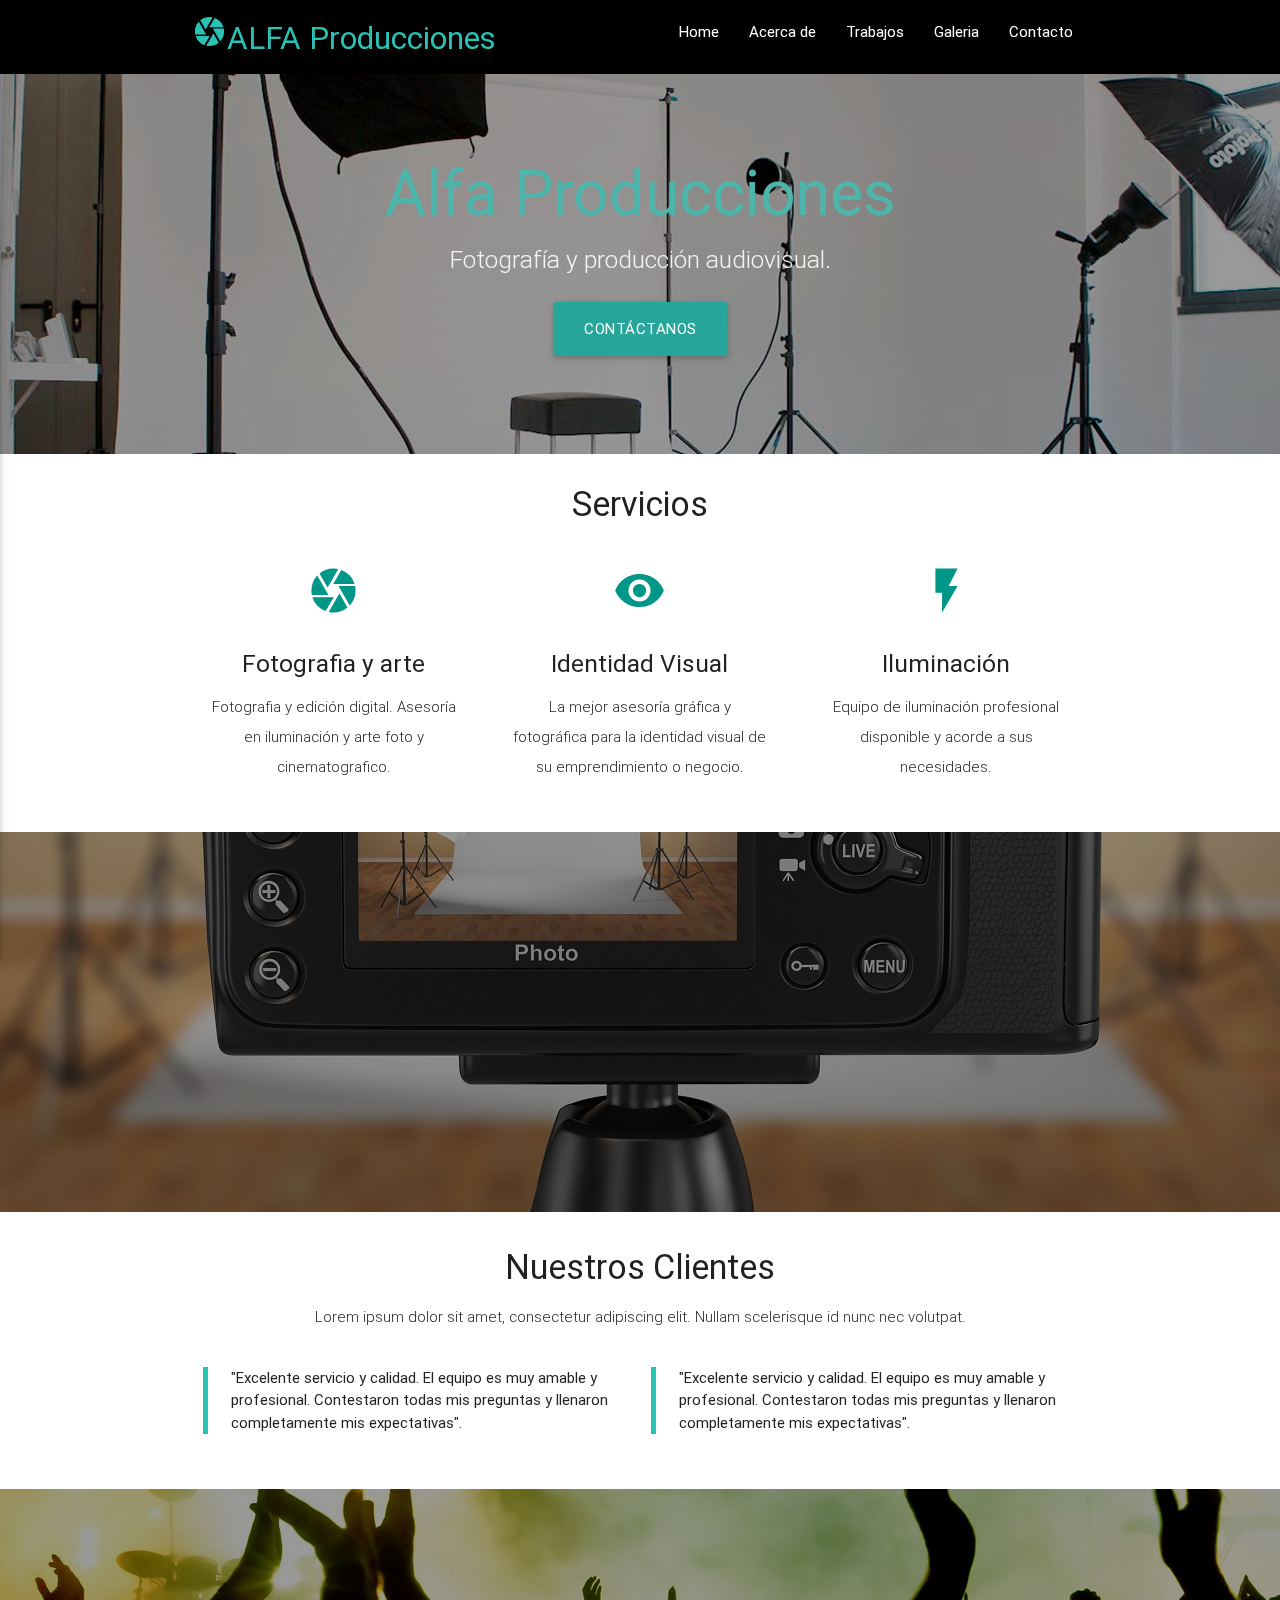
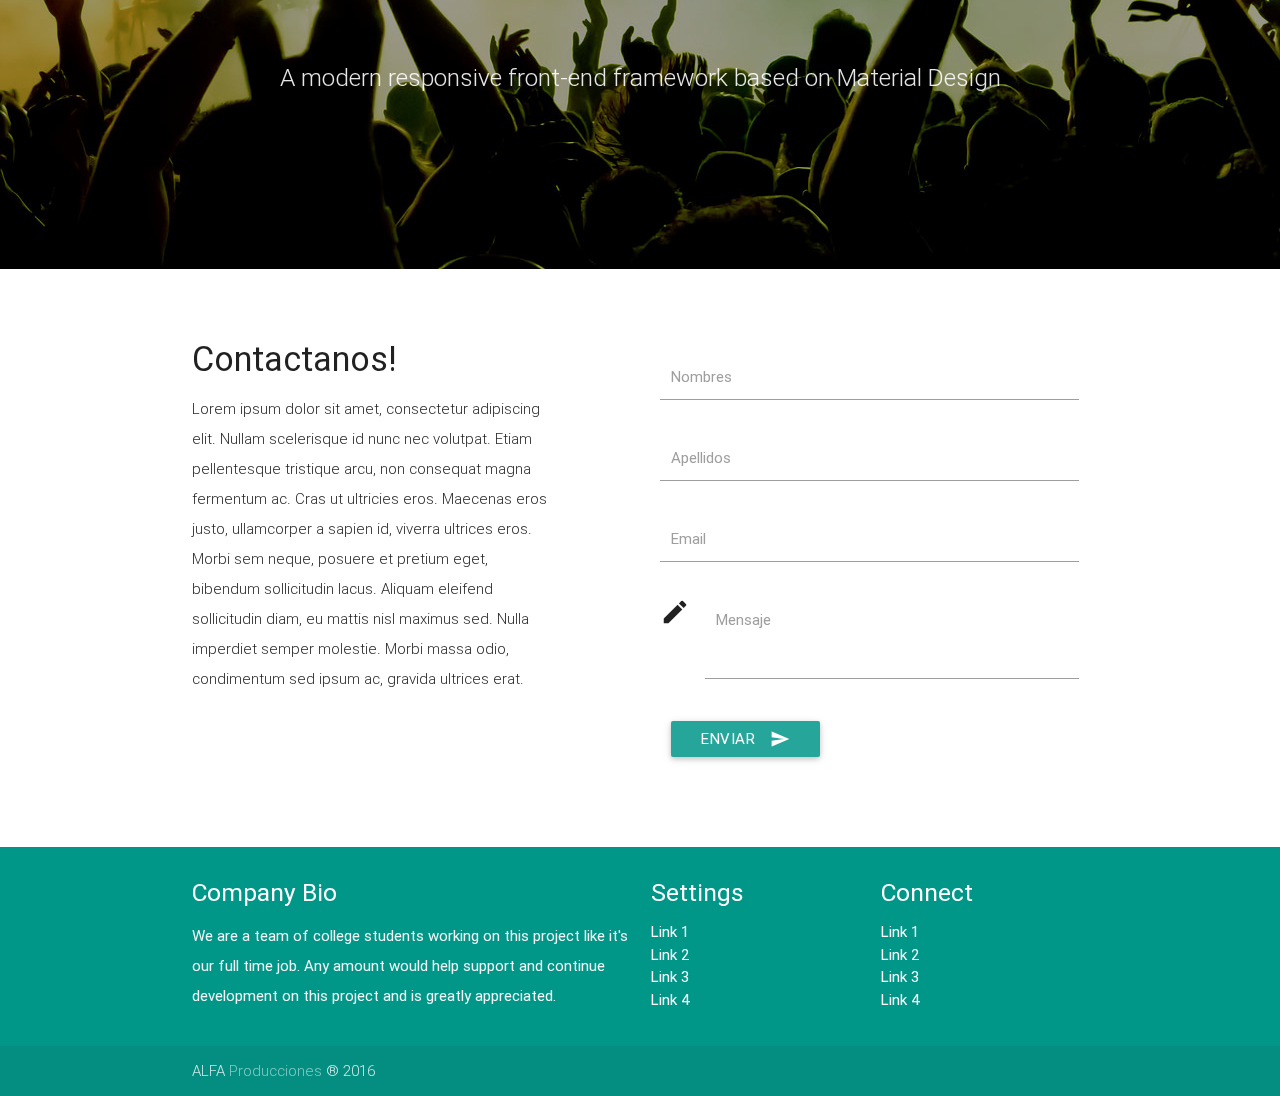
<file: index.html>
<!DOCTYPE html>
<html lang="en">
<head>
  <meta http-equiv="Content-Type" content="text/html; charset=UTF-8"/>
  <meta name="viewport" content="width=device-width, initial-scale=1, maximum-scale=1.0, user-scalable=no"/>
  <title>Alfa | Producciones</title>
  <link rel="icon" type="image/png" href="https://cdn3.iconfinder.com/data/icons/glypho-photography/64/camera-shutter-512.png" />

  <!-- CSS  -->
  <link href="https://fonts.googleapis.com/icon?family=Material+Icons" rel="stylesheet">
  <link href="css/materialize.css" type="text/css" rel="stylesheet" media="screen,projection"/>
  <link href="css/style.css" type="text/css" rel="stylesheet" media="screen,projection"/>
</head>
<body>
  <!-- Header y nav -->
  <header>
    <nav class="black" role="navigation">
      <div class="nav-wrapper container">
        <a id="logo-container" href="#" class="brand-logo"><i class="material-icons">camera</i><span>ALFA Producciones</span></a>
        <ul class="right hide-on-med-and-down">
          <li><a href="#">Home</a></li>
          <li><a href="#">Acerca de</a></li>
          <li><a href="#">Trabajos</a></li>
          <li><a href="#">Galeria</a></li>
          <li><a href="#">Contacto</a></li>
        </ul>

        <ul id="nav-mobile" class="side-nav">
          <li><a href="#">Navbar Link</a></li>
        </ul>
        <a href="#" data-activates="nav-mobile" class="button-collapse"><i class="material-icons">menu</i></a>
      </div>
    </nav>
  </header>
  <!-- Portada -->
  <div id="index-banner" class="parallax-container">
    <div class="section no-pad-bot">
      <div class="container">
        <br><br>
        <h1 class="header center teal-text text-lighten-2">Alfa <span>Producciones</span></h1>
        <div class="row center">
          <h5 class="header col s12 light">Fotografía y producción audiovisual.</h5>
        </div>
        <div class="row center">
          <a href="http://materializecss.com/getting-started.html" id="download-button" class="btn-large waves-effect waves-light teal lighten-1">Contáctanos</a>
        </div>
        <br><br>

      </div>
    </div>
    <div class="parallax"><img src="img/estudiofoto.jpg" height="833" width="1500" alt=""></div>
  </div>


  <div class="container">
    <div class="section">

      <!--   Icon Section   -->
      <div class="row">
        <div class="center-align col s12">
          <h4>Servicios</h4>
        </div>
        <div class="col s12 m4">
          <div class="icon-block">
            <h2 class="center teal-text"><i class="material-icons">camera</i></h2>
            <h5 class="center">Fotografia y arte</h5>

            <p class="center light">Fotografia y edición digital. Asesoría en iluminación y arte foto y cinematografico.</p>
          </div>
        </div>

        <div class="col s12 m4">
          <div class="icon-block">
            <h2 class="center teal-text"><i class="material-icons">visibility</i></h2>
            <h5 class="center">Identidad Visual</h5>

            <p class="center light">La mejor asesoría gráfica y fotográfica para la identidad visual de su emprendimiento o negocio.</p>
          </div>
        </div>

        <div class="col s12 m4">
          <div class="icon-block">
            <h2 class="center teal-text"><i class="material-icons">flash_on</i></h2>
            <h5 class="center">Iluminación</h5>

            <p class="center light">Equipo de iluminación profesional disponible y  acorde a sus necesidades.</p>
          </div>
        </div>
      </div>

    </div>
  </div>


  <div class="parallax-container valign-wrapper">
    <div class="section no-pad-bot">
      <div class="container">
        <div class="row center">
          <h5 class="header col s12 light"></h5>
        </div>
      </div>
    </div>
    <div class="parallax"><img src="img/fotografia6.jpg" height="1125" width="1500" alt=""></div>
  </div>

  <!-- Clientes -->
  <div class="container">
    <div class="section">

      <div class="row">
        <div class="col s12 center">
          <h3><i class="mdi-content-send teal-text"></i></h3>
          <h4>Nuestros Clientes</h4>
          <p class="center-align light">Lorem ipsum dolor sit amet, consectetur adipiscing elit. Nullam scelerisque id nunc nec volutpat.</p>
          <div class="col s6">
            <blockquote>
              "Excelente servicio y calidad. El equipo es muy amable y profesional. Contestaron todas mis preguntas y llenaron completamente mis expectativas".
            </blockquote>
          </div>
          <div class="col s6">
            <blockquote>
              "Excelente servicio y calidad. El equipo es muy amable y profesional. Contestaron todas mis preguntas y llenaron completamente mis expectativas".
            </blockquote>
          </div>
          
        </div>
      </div>

    </div>
  </div>

  <div class="parallax-container valign-wrapper">
    <div class="section no-pad-bot">
      <div class="container">
        <div class="row center">
          <h5 class="header col s12 light">A modern responsive front-end framework based on Material Design</h5>
        </div>
      </div>
    </div>
    <div class="parallax"><img src="img/0wvmt2ub.jpg"></div>
  </div>
  <!-- Contacto -->
  <div class="container">
    <div class="section contacto">
      <div class="row">
        <div class="col s5">
          <h3><i class="mdi-content-send teal-text"></i></h3>
          <h4>Contactanos!</h4>
          <p class="left-align light">Lorem ipsum dolor sit amet, consectetur adipiscing elit. Nullam scelerisque id nunc nec volutpat. Etiam pellentesque tristique arcu, non consequat magna fermentum ac. Cras ut ultricies eros. Maecenas eros justo, ullamcorper a sapien id, viverra ultrices eros. Morbi sem neque, posuere et pretium eget, bibendum sollicitudin lacus. Aliquam eleifend sollicitudin diam, eu mattis nisl maximus sed. Nulla imperdiet semper molestie. Morbi massa odio, condimentum sed ipsum ac, gravida ultrices erat.</p>
        </div>
        <div class="col s6 offset-s1">
          <form>
            <div class="row">
              <div class="input-field">
                <input id="last_name" type="text" class="validate">
                <label for="first_name">Nombres</label>
              </div>
            </div>
            <div class="row">
              <div class="input-field">
                <input id="last_name" type="text" class="validate">
                <label for="last_name">Apellidos</label>
              </div>
            </div>
            <div class="row">
              <div class="input-field">
                <input id="email" type="email" class="validate">
                <label for="email">Email</label>
              </div>
            </div>
              <div class="row">
              <div class="input-field">
                <i class="material-icons prefix">mode_edit</i>
                <textarea id="icon_prefix2" class="materialize-textarea"></textarea>
                <label for="icon_prefix2">Mensaje</label>
              </div>
            </div>
            <button class="btn waves-effect waves-light" type="submit" name="action">Enviar
              <i class="material-icons right">send</i>
            </button>
          </form>
        </div>
      </div>
    </div>
  </div>


  <footer class="page-footer teal">
    <div class="container">
      <div class="row">
        <div class="col l6 s12">
          <h5 class="white-text">Company Bio</h5>
          <p class="grey-text text-lighten-4">We are a team of college students working on this project like it's our full time job. Any amount would help support and continue development on this project and is greatly appreciated.</p>


        </div>
        <div class="col l3 s12">
          <h5 class="white-text">Settings</h5>
          <ul>
            <li><a class="white-text" href="#!">Link 1</a></li>
            <li><a class="white-text" href="#!">Link 2</a></li>
            <li><a class="white-text" href="#!">Link 3</a></li>
            <li><a class="white-text" href="#!">Link 4</a></li>
          </ul>
        </div>
        <div class="col l3 s12">
          <h5 class="white-text">Connect</h5>
          <ul>
            <li><a class="white-text" href="#!">Link 1</a></li>
            <li><a class="white-text" href="#!">Link 2</a></li>
            <li><a class="white-text" href="#!">Link 3</a></li>
            <li><a class="white-text" href="#!">Link 4</a></li>
          </ul>
        </div>
      </div>
    </div>
    <div class="footer-copyright">
      <div class="container">
      ALFA <a class="teal-text text-lighten-3" href="#">Producciones</a> ® 2016
      </div>
    </div>
  </footer>


  <!--  Scripts-->
  <script src="https://code.jquery.com/jquery-2.1.1.min.js"></script>
  <script src="js/materialize.js"></script>
  <script src="js/init.js"></script>

  </body>
</html>
</file>
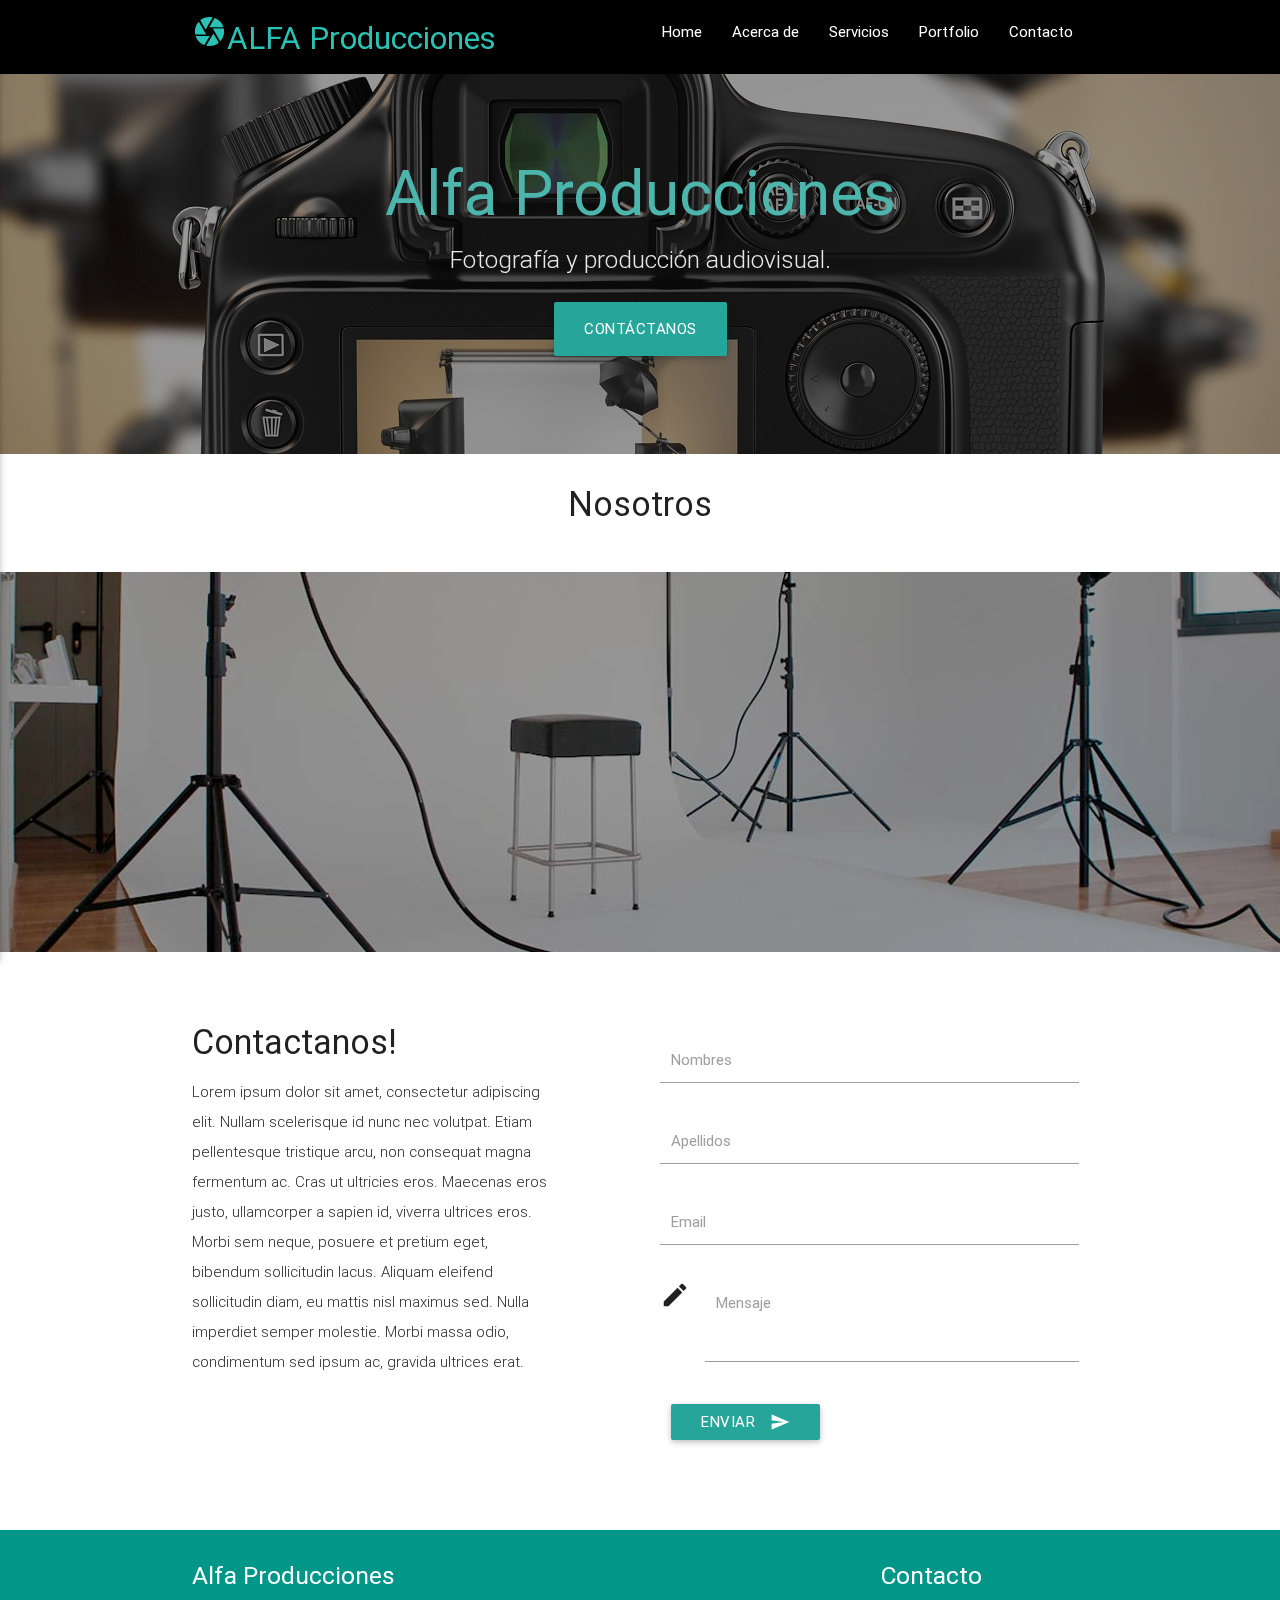
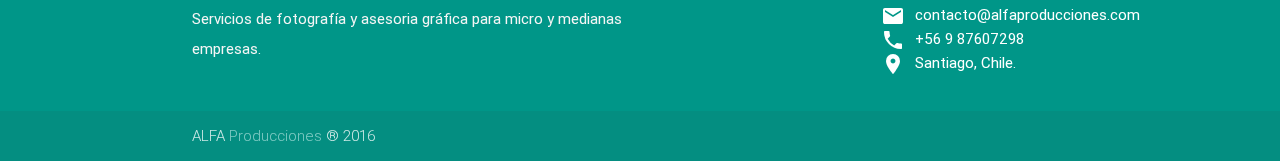
<file: acercade.html>
<!DOCTYPE html>
<html lang="en">
<head>
  <meta http-equiv="Content-Type" content="text/html; charset=UTF-8"/>
  <meta name="viewport" content="width=device-width, initial-scale=1, maximum-scale=1.0, user-scalable=no"/>
  <title>Alfa | Producciones</title>
  <link rel="icon" type="image/png" href="https://cdn3.iconfinder.com/data/icons/glypho-photography/64/camera-shutter-512.png" />

  <!-- CSS  -->
  <link href="https://fonts.googleapis.com/icon?family=Material+Icons" rel="stylesheet">
  <link href="css/materialize.css" type="text/css" rel="stylesheet" media="screen,projection"/>
  <link href="css/style.css" type="text/css" rel="stylesheet" media="screen,projection"/>
</head>
<body>
  <!-- Header y nav -->
  <header>
    <nav class="black" role="navigation">
      <div class="nav-wrapper container">
        <a id="logo-container" href="#" class="brand-logo"><i class="material-icons">camera</i><span>ALFA Producciones</span></a>
        <ul class="right hide-on-med-and-down">
          <li><a href="index.html">Home</a></li>
          <li><a href="acercade.html">Acerca de</a></li>
          <li><a href="servicios.html">Servicios</a></li>
          <li><a href="portfolio.html">Portfolio</a></li>
          <li><a href="contacto.html">Contacto</a></li>
        </ul>

        <ul id="nav-mobile" class="side-nav">
          <li><a href="#">Navbar Link</a></li>
        </ul>
        <a href="#" data-activates="nav-mobile" class="button-collapse"><i class="material-icons">menu</i></a>
      </div>
    </nav>
  </header>
  <!-- Portada -->
  <div id="index-banner" class="parallax-container">
    <div class="section no-pad-bot">
      <div class="container">
        <br><br>
        <h1 class="header center teal-text text-lighten-2">Alfa <span>Producciones</span></h1>
        <div class="row center">
          <h5 class="header col s12 light">Fotografía y producción audiovisual.</h5>
        </div>
        <div class="row center">
          <a href="http://materializecss.com/getting-started.html" id="download-button" class="btn-large waves-effect waves-light teal lighten-1">Contáctanos</a>
        </div>
        <br><br>

      </div>
    </div>
    <div class="parallax"><img src="img/fotografia6.jpg" height="1125" width="1500" alt=""></div>
  </div>


  <div class="container">
    <div class="section">

      <!--   Icon Section   -->
      <div class="row">
        <div class="center-align col s12">
          <h4>Nosotros</h4>
        </div>
        <div class="col s12 m4">
          
        </div>

        <div class="col s12 m4">
         
        </div>

        <div class="col s12 m4">
          
        </div>
      </div>

    </div>
  </div>

  <div class="parallax-container valign-wrapper">
    <div class="section no-pad-bot">
      <div class="container">
        <div class="row center">
          <h5 class="header col s12 light"></h5>
        </div>
      </div>
    </div>
    <div class="parallax"><img src="img/estudiofoto.jpg" height="833" width="1500" alt=""></div>
  </div>
  <!-- Contacto -->
  <div class="container">
    <div class="section contacto">
      <div class="row">
        <div class="col s5">
          <h3><i class="mdi-content-send teal-text"></i></h3>
          <h4>Contactanos!</h4>
          <p class="left-align light">Lorem ipsum dolor sit amet, consectetur adipiscing elit. Nullam scelerisque id nunc nec volutpat. Etiam pellentesque tristique arcu, non consequat magna fermentum ac. Cras ut ultricies eros. Maecenas eros justo, ullamcorper a sapien id, viverra ultrices eros. Morbi sem neque, posuere et pretium eget, bibendum sollicitudin lacus. Aliquam eleifend sollicitudin diam, eu mattis nisl maximus sed. Nulla imperdiet semper molestie. Morbi massa odio, condimentum sed ipsum ac, gravida ultrices erat.</p>
        </div>
        <div class="col s6 offset-s1">
          <form>
            <div class="row">
              <div class="input-field">
                <input id="last_name" type="text" class="validate">
                <label for="first_name">Nombres</label>
              </div>
            </div>
            <div class="row">
              <div class="input-field">
                <input id="last_name" type="text" class="validate">
                <label for="last_name">Apellidos</label>
              </div>
            </div>
            <div class="row">
              <div class="input-field">
                <input id="email" type="email" class="validate">
                <label for="email">Email</label>
              </div>
            </div>
              <div class="row">
              <div class="input-field">
                <i class="material-icons prefix">mode_edit</i>
                <textarea id="icon_prefix2" class="materialize-textarea"></textarea>
                <label for="icon_prefix2">Mensaje</label>
              </div>
            </div>
            <button class="btn waves-effect waves-light" type="submit" name="action">Enviar
              <i class="material-icons right">send</i>
            </button>
          </form>
        </div>
      </div>
    </div>
  </div>


  <footer class="page-footer teal">
    <div class="container">
      <div class="row">
        <div class="col l6 s12">
          <h5 class="white-text">Alfa Producciones</h5>
          <p class="grey-text text-lighten-4">Servicios de fotografía y asesoria gráfica para micro y medianas empresas.</p>
        </div>
        <div class="col offset-l3 l3 s12">
          <h5 class="white-text">Contacto</h5>
          <ul>
            <li><a class="white-text" href="#!"><i class="material-icons">email</i>contacto@alfaproducciones.com</a></li>
            <li><a class="white-text" href="#!"><i class="material-icons">call</i>+56 9 87607298</a></li>
            <li><a class="white-text" href="#!"><i class="material-icons">location_on</i>Santiago, Chile.</a></li>
          </ul>
        </div>
      </div>
    </div>
    <div class="footer-copyright">
      <div class="container">
      ALFA <a class="teal-text text-lighten-3" href="#">Producciones</a> ® 2016
      </div>
    </div>
  </footer>


  <!--  Scripts-->
  <script src="https://code.jquery.com/jquery-2.1.1.min.js"></script>
  <script src="js/materialize.js"></script>
  <script src="js/init.js"></script>

  </body>
</html>
</file>
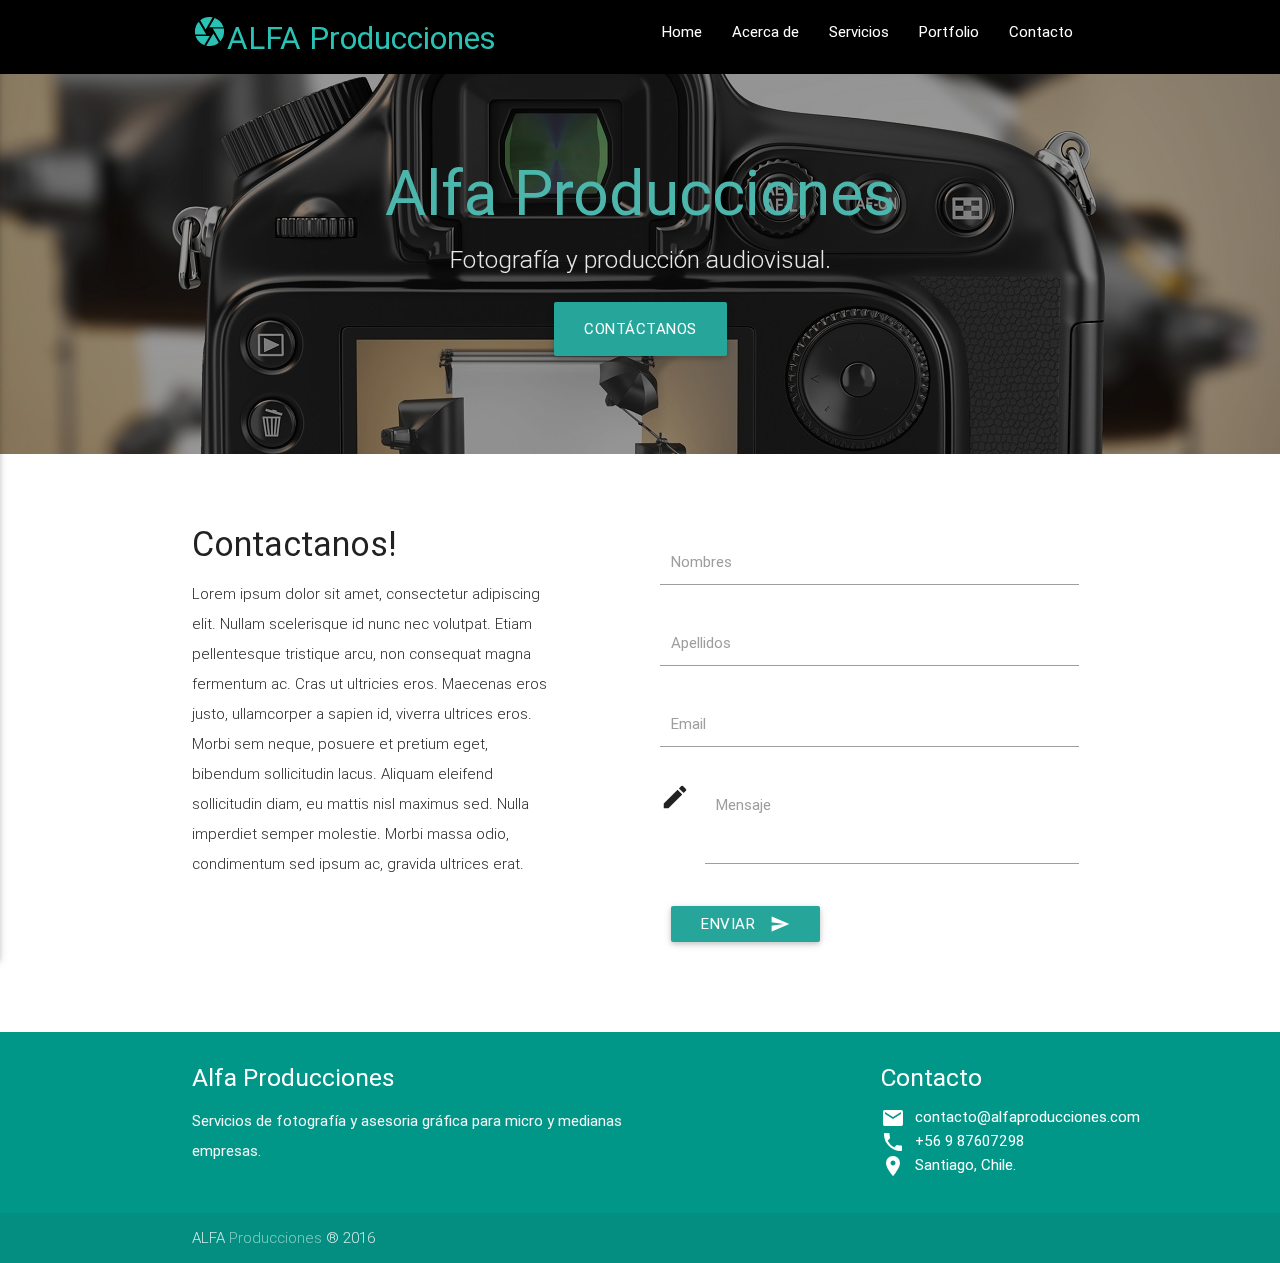
<file: contacto.html>
<!DOCTYPE html>
<html lang="en">
<head>
  <meta http-equiv="Content-Type" content="text/html; charset=UTF-8"/>
  <meta name="viewport" content="width=device-width, initial-scale=1, maximum-scale=1.0, user-scalable=no"/>
  <title>Alfa | Producciones</title>
  <link rel="icon" type="image/png" href="https://cdn3.iconfinder.com/data/icons/glypho-photography/64/camera-shutter-512.png" />

  <!-- CSS  -->
  <link href="https://fonts.googleapis.com/icon?family=Material+Icons" rel="stylesheet">
  <link href="css/materialize.css" type="text/css" rel="stylesheet" media="screen,projection"/>
  <link href="css/style.css" type="text/css" rel="stylesheet" media="screen,projection"/>
</head>
<body>
  <!-- Header y nav -->
  <header>
    <nav class="black" role="navigation">
      <div class="nav-wrapper container">
        <a id="logo-container" href="#" class="brand-logo"><i class="material-icons">camera</i><span>ALFA Producciones</span></a>
        <ul class="right hide-on-med-and-down">
          <li><a href="index.html">Home</a></li>
          <li><a href="acercade.html">Acerca de</a></li>
          <li><a href="servicios.html">Servicios</a></li>
          <li><a href="portfolio.html">Portfolio</a></li>
          <li><a href="contacto.html">Contacto</a></li>
        </ul>

        <ul id="nav-mobile" class="side-nav">
          <li><a href="#">Navbar Link</a></li>
        </ul>
        <a href="#" data-activates="nav-mobile" class="button-collapse"><i class="material-icons">menu</i></a>
      </div>
    </nav>
  </header>
  <!-- Portada -->
  <div id="index-banner" class="parallax-container">
    <div class="section no-pad-bot">
      <div class="container">
        <br><br>
        <h1 class="header center teal-text text-lighten-2">Alfa <span>Producciones</span></h1>
        <div class="row center">
          <h5 class="header col s12 light">Fotografía y producción audiovisual.</h5>
        </div>
        <div class="row center">
          <a href="http://materializecss.com/getting-started.html" id="download-button" class="btn-large waves-effect waves-light teal lighten-1">Contáctanos</a>
        </div>
        <br><br>

      </div>
    </div>
    <div class="parallax"><img src="img/fotografia6.jpg" height="1125" width="1500" alt=""></div>
  </div>
  <!-- Contacto -->
  <div class="container">
    <div class="section contacto">
      <div class="row">
        <div class="col s5">
          <h3><i class="mdi-content-send teal-text"></i></h3>
          <h4>Contactanos!</h4>
          <p class="left-align light">Lorem ipsum dolor sit amet, consectetur adipiscing elit. Nullam scelerisque id nunc nec volutpat. Etiam pellentesque tristique arcu, non consequat magna fermentum ac. Cras ut ultricies eros. Maecenas eros justo, ullamcorper a sapien id, viverra ultrices eros. Morbi sem neque, posuere et pretium eget, bibendum sollicitudin lacus. Aliquam eleifend sollicitudin diam, eu mattis nisl maximus sed. Nulla imperdiet semper molestie. Morbi massa odio, condimentum sed ipsum ac, gravida ultrices erat.</p>
        </div>
        <div class="col s6 offset-s1">
          <form>
            <div class="row">
              <div class="input-field">
                <input id="last_name" type="text" class="validate">
                <label for="first_name">Nombres</label>
              </div>
            </div>
            <div class="row">
              <div class="input-field">
                <input id="last_name" type="text" class="validate">
                <label for="last_name">Apellidos</label>
              </div>
            </div>
            <div class="row">
              <div class="input-field">
                <input id="email" type="email" class="validate">
                <label for="email">Email</label>
              </div>
            </div>
              <div class="row">
              <div class="input-field">
                <i class="material-icons prefix">mode_edit</i>
                <textarea id="icon_prefix2" class="materialize-textarea"></textarea>
                <label for="icon_prefix2">Mensaje</label>
              </div>
            </div>
            <button class="btn waves-effect waves-light" type="submit" name="action">Enviar
              <i class="material-icons right">send</i>
            </button>
          </form>
        </div>
      </div>
    </div>
  </div>


  <footer class="page-footer teal">
    <div class="container">
      <div class="row">
        <div class="col l6 s12">
          <h5 class="white-text">Alfa Producciones</h5>
          <p class="grey-text text-lighten-4">Servicios de fotografía y asesoria gráfica para micro y medianas empresas.</p>
        </div>
        <div class="col offset-l3 l3 s12">
          <h5 class="white-text">Contacto</h5>
          <ul>
            <li><a class="white-text" href="#!"><i class="material-icons">email</i>contacto@alfaproducciones.com</a></li>
            <li><a class="white-text" href="#!"><i class="material-icons">call</i>+56 9 87607298</a></li>
            <li><a class="white-text" href="#!"><i class="material-icons">location_on</i>Santiago, Chile.</a></li>
          </ul>
        </div>
      </div>
    </div>
    <div class="footer-copyright">
      <div class="container">
      ALFA <a class="teal-text text-lighten-3" href="#">Producciones</a> ® 2016
      </div>
    </div>
  </footer>


  <!--  Scripts-->
  <script src="https://code.jquery.com/jquery-2.1.1.min.js"></script>
  <script src="js/materialize.js"></script>
  <script src="js/init.js"></script>

  </body>
</html>
</file>
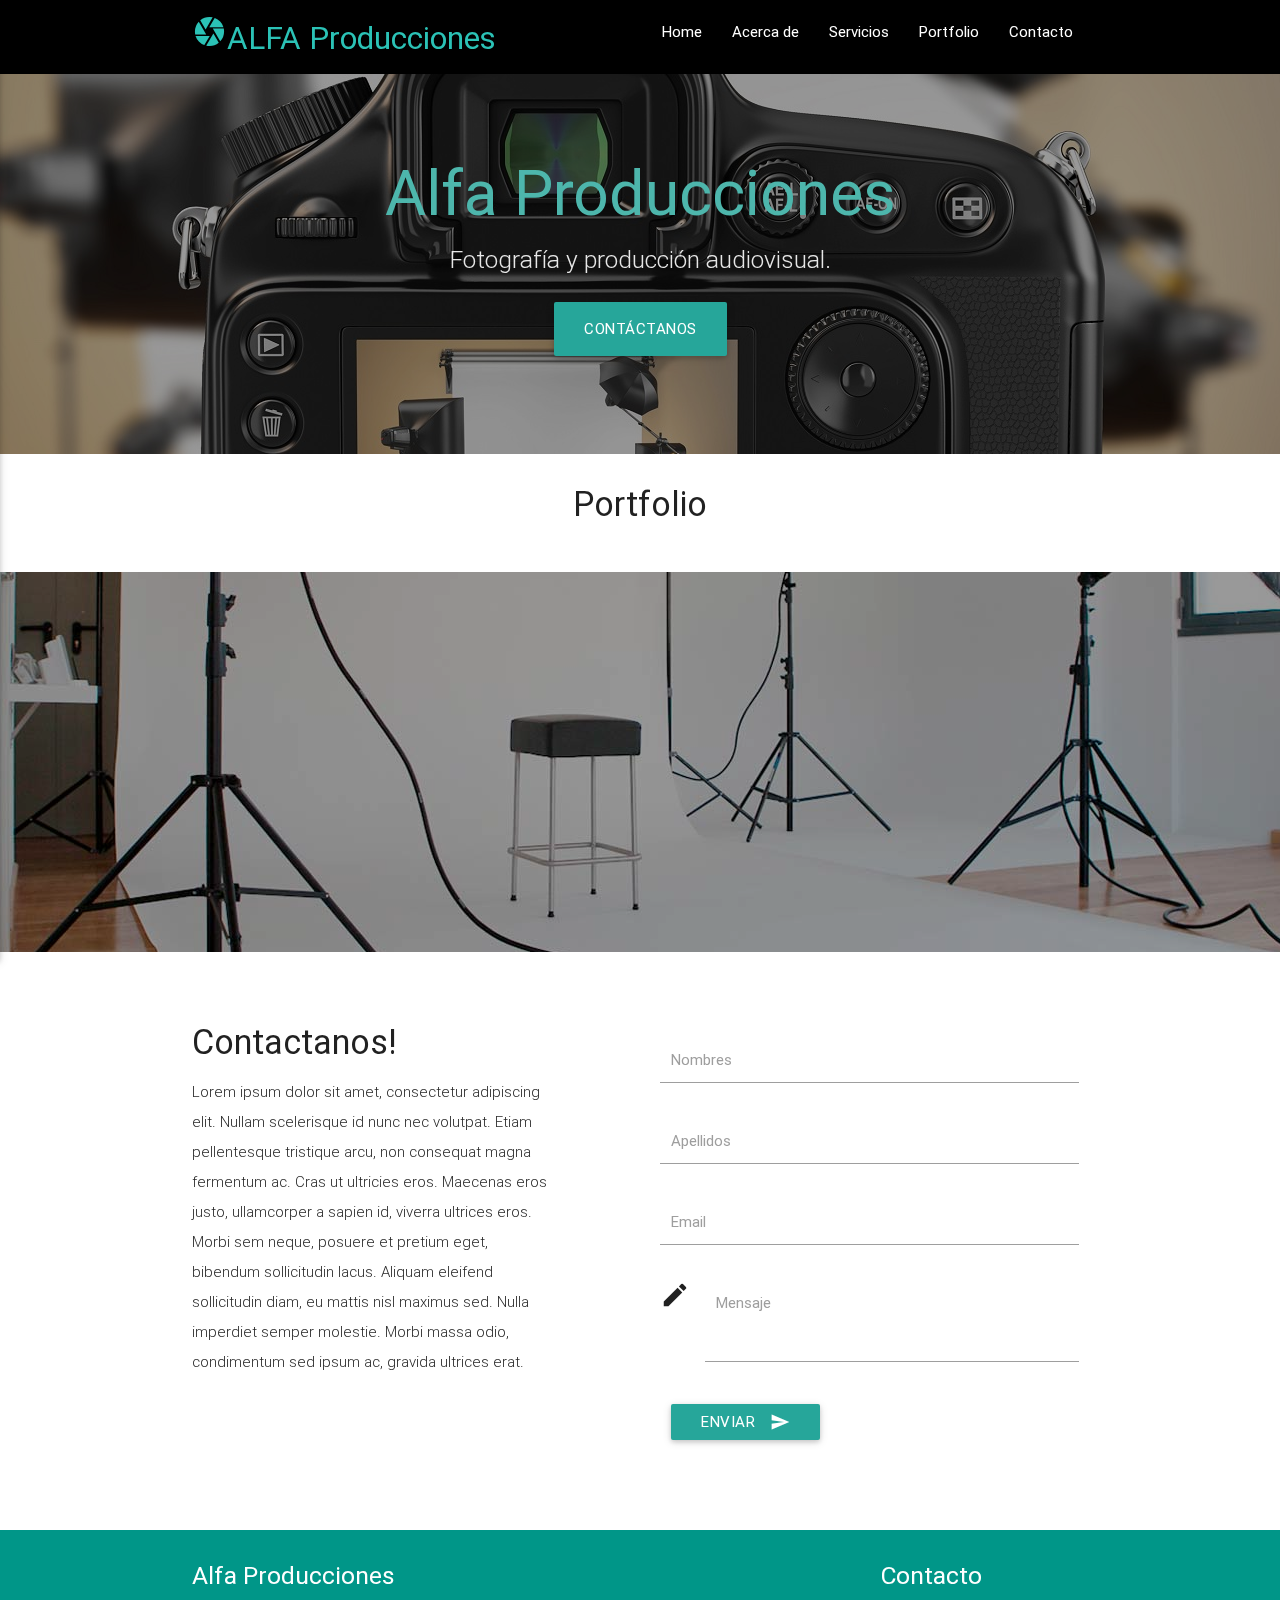
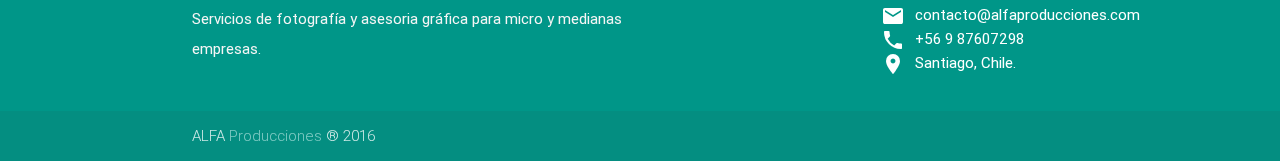
<file: portfolio.html>
<!DOCTYPE html>
<html lang="en">
<head>
  <meta http-equiv="Content-Type" content="text/html; charset=UTF-8"/>
  <meta name="viewport" content="width=device-width, initial-scale=1, maximum-scale=1.0, user-scalable=no"/>
  <title>Alfa | Producciones</title>
  <link rel="icon" type="image/png" href="https://cdn3.iconfinder.com/data/icons/glypho-photography/64/camera-shutter-512.png" />

  <!-- CSS  -->
  <link href="https://fonts.googleapis.com/icon?family=Material+Icons" rel="stylesheet">
  <link href="css/materialize.css" type="text/css" rel="stylesheet" media="screen,projection"/>
  <link href="css/style.css" type="text/css" rel="stylesheet" media="screen,projection"/>
</head>
<body>
  <!-- Header y nav -->
  <header>
    <nav class="black" role="navigation">
      <div class="nav-wrapper container">
        <a id="logo-container" href="#" class="brand-logo"><i class="material-icons">camera</i><span>ALFA Producciones</span></a>
        <ul class="right hide-on-med-and-down">
          <li><a href="index.html">Home</a></li>
          <li><a href="acercade.html">Acerca de</a></li>
          <li><a href="servicios.html">Servicios</a></li>
          <li><a href="portfolio.html">Portfolio</a></li>
          <li><a href="contacto.html">Contacto</a></li>
        </ul>

        <ul id="nav-mobile" class="side-nav">
          <li><a href="#">Navbar Link</a></li>
        </ul>
        <a href="#" data-activates="nav-mobile" class="button-collapse"><i class="material-icons">menu</i></a>
      </div>
    </nav>
  </header>
  <!-- Portada -->
  <div id="index-banner" class="parallax-container">
    <div class="section no-pad-bot">
      <div class="container">
        <br><br>
        <h1 class="header center teal-text text-lighten-2">Alfa <span>Producciones</span></h1>
        <div class="row center">
          <h5 class="header col s12 light">Fotografía y producción audiovisual.</h5>
        </div>
        <div class="row center">
          <a href="http://materializecss.com/getting-started.html" id="download-button" class="btn-large waves-effect waves-light teal lighten-1">Contáctanos</a>
        </div>
        <br><br>

      </div>
    </div>
    <div class="parallax"><img src="img/fotografia6.jpg" height="1125" width="1500" alt=""></div>
  </div>


  <div class="container">
    <div class="section">

      <!--   Icon Section   -->
      <div class="row">
        <div class="center-align col s12">
          <h4>Portfolio</h4>
        </div>
        <div class="col s12 m4">
          
        </div>

        <div class="col s12 m4">
          
        </div>

        <div class="col s12 m4">
          
        </div>
      </div>

    </div>
  </div>

  <div class="parallax-container valign-wrapper">
    <div class="section no-pad-bot">
      <div class="container">
        <div class="row center">
          <h5 class="header col s12 light"></h5>
        </div>
      </div>
    </div>
    <div class="parallax"><img src="img/estudiofoto.jpg" height="833" width="1500" alt=""></div>
  </div>
  <!-- Contacto -->
  <div class="container">
    <div class="section contacto">
      <div class="row">
        <div class="col s5">
          <h3><i class="mdi-content-send teal-text"></i></h3>
          <h4>Contactanos!</h4>
          <p class="left-align light">Lorem ipsum dolor sit amet, consectetur adipiscing elit. Nullam scelerisque id nunc nec volutpat. Etiam pellentesque tristique arcu, non consequat magna fermentum ac. Cras ut ultricies eros. Maecenas eros justo, ullamcorper a sapien id, viverra ultrices eros. Morbi sem neque, posuere et pretium eget, bibendum sollicitudin lacus. Aliquam eleifend sollicitudin diam, eu mattis nisl maximus sed. Nulla imperdiet semper molestie. Morbi massa odio, condimentum sed ipsum ac, gravida ultrices erat.</p>
        </div>
        <div class="col s6 offset-s1">
          <form>
            <div class="row">
              <div class="input-field">
                <input id="last_name" type="text" class="validate">
                <label for="first_name">Nombres</label>
              </div>
            </div>
            <div class="row">
              <div class="input-field">
                <input id="last_name" type="text" class="validate">
                <label for="last_name">Apellidos</label>
              </div>
            </div>
            <div class="row">
              <div class="input-field">
                <input id="email" type="email" class="validate">
                <label for="email">Email</label>
              </div>
            </div>
              <div class="row">
              <div class="input-field">
                <i class="material-icons prefix">mode_edit</i>
                <textarea id="icon_prefix2" class="materialize-textarea"></textarea>
                <label for="icon_prefix2">Mensaje</label>
              </div>
            </div>
            <button class="btn waves-effect waves-light" type="submit" name="action">Enviar
              <i class="material-icons right">send</i>
            </button>
          </form>
        </div>
      </div>
    </div>
  </div>


  <footer class="page-footer teal">
    <div class="container">
      <div class="row">
        <div class="col l6 s12">
          <h5 class="white-text">Alfa Producciones</h5>
          <p class="grey-text text-lighten-4">Servicios de fotografía y asesoria gráfica para micro y medianas empresas.</p>
        </div>
        <div class="col offset-l3 l3 s12">
          <h5 class="white-text">Contacto</h5>
          <ul>
            <li><a class="white-text" href="#!"><i class="material-icons">email</i>contacto@alfaproducciones.com</a></li>
            <li><a class="white-text" href="#!"><i class="material-icons">call</i>+56 9 87607298</a></li>
            <li><a class="white-text" href="#!"><i class="material-icons">location_on</i>Santiago, Chile.</a></li>
          </ul>
        </div>
      </div>
    </div>
    <div class="footer-copyright">
      <div class="container">
      ALFA <a class="teal-text text-lighten-3" href="#">Producciones</a> ® 2016
      </div>
    </div>
  </footer>


  <!--  Scripts-->
  <script src="https://code.jquery.com/jquery-2.1.1.min.js"></script>
  <script src="js/materialize.js"></script>
  <script src="js/init.js"></script>

  </body>
</html>
</file>
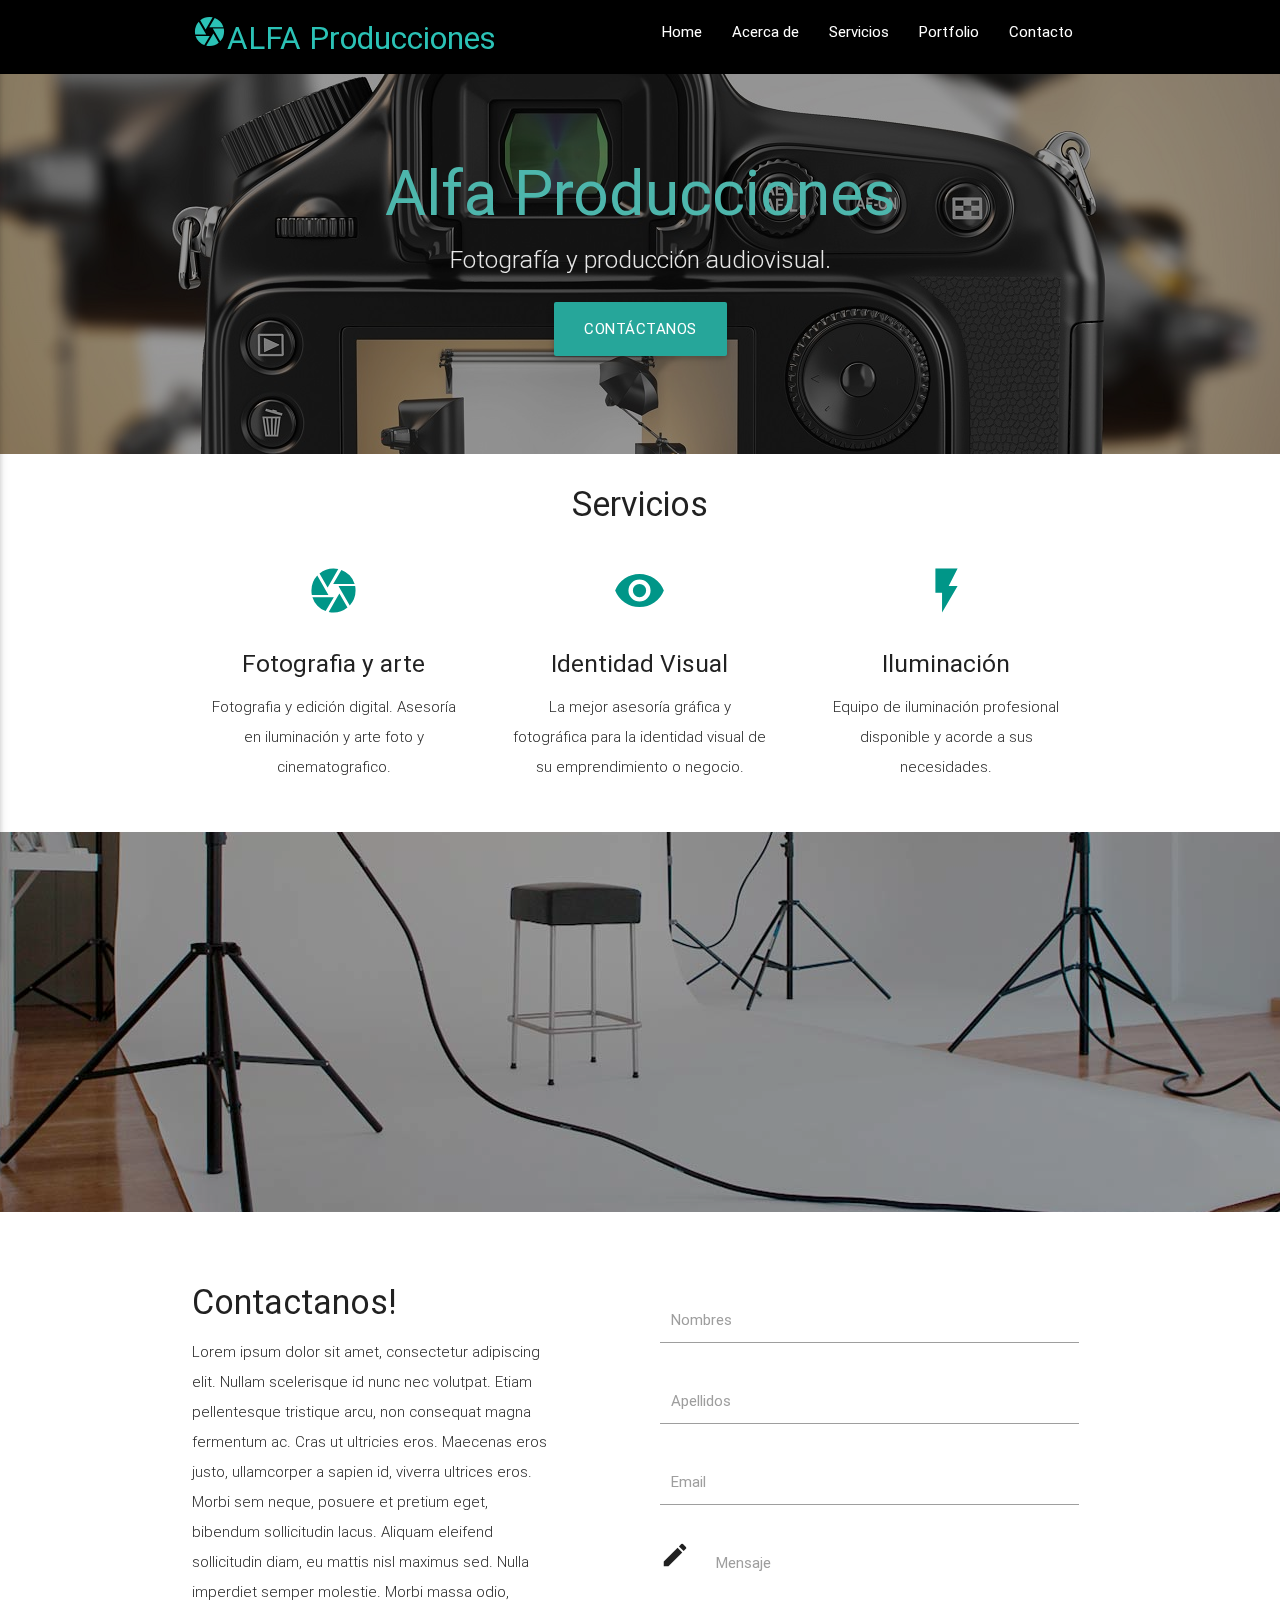
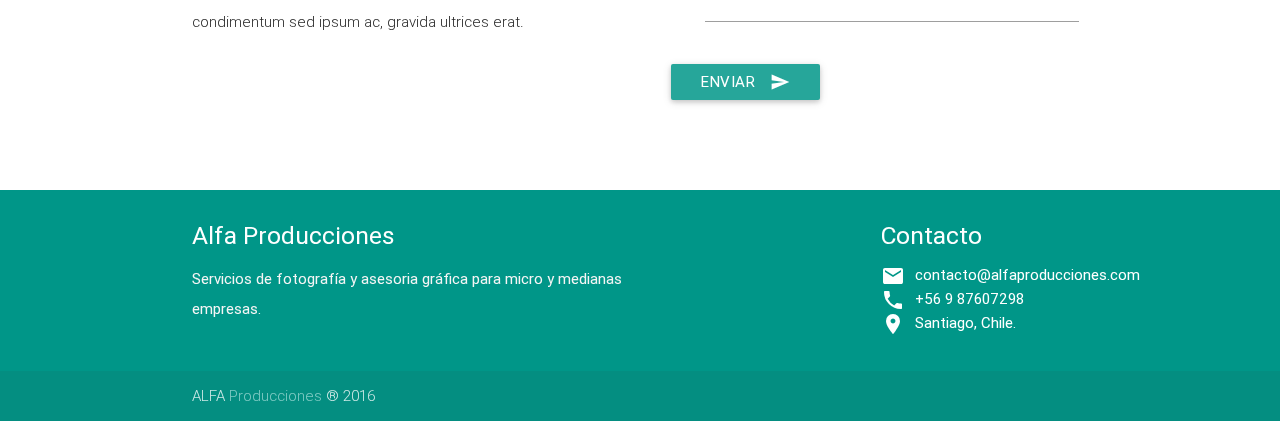
<file: servicios.html>
<!DOCTYPE html>
<html lang="en">
<head>
  <meta http-equiv="Content-Type" content="text/html; charset=UTF-8"/>
  <meta name="viewport" content="width=device-width, initial-scale=1, maximum-scale=1.0, user-scalable=no"/>
  <title>Alfa | Producciones</title>
  <link rel="icon" type="image/png" href="https://cdn3.iconfinder.com/data/icons/glypho-photography/64/camera-shutter-512.png" />

  <!-- CSS  -->
  <link href="https://fonts.googleapis.com/icon?family=Material+Icons" rel="stylesheet">
  <link href="css/materialize.css" type="text/css" rel="stylesheet" media="screen,projection"/>
  <link href="css/style.css" type="text/css" rel="stylesheet" media="screen,projection"/>
</head>
<body>
  <!-- Header y nav -->
  <header>
    <nav class="black" role="navigation">
      <div class="nav-wrapper container">
        <a id="logo-container" href="#" class="brand-logo"><i class="material-icons">camera</i><span>ALFA Producciones</span></a>
        <ul class="right hide-on-med-and-down">
          <li><a href="index.html">Home</a></li>
          <li><a href="acercade.html">Acerca de</a></li>
          <li><a href="servicios.html">Servicios</a></li>
          <li><a href="portfolio.html">Portfolio</a></li>
          <li><a href="contacto.html">Contacto</a></li>
        </ul>

        <ul id="nav-mobile" class="side-nav">
          <li><a href="#">Navbar Link</a></li>
        </ul>
        <a href="#" data-activates="nav-mobile" class="button-collapse"><i class="material-icons">menu</i></a>
      </div>
    </nav>
  </header>
  <!-- Portada -->
  <div id="index-banner" class="parallax-container">
    <div class="section no-pad-bot">
      <div class="container">
        <br><br>
        <h1 class="header center teal-text text-lighten-2">Alfa <span>Producciones</span></h1>
        <div class="row center">
          <h5 class="header col s12 light">Fotografía y producción audiovisual.</h5>
        </div>
        <div class="row center">
          <a href="http://materializecss.com/getting-started.html" id="download-button" class="btn-large waves-effect waves-light teal lighten-1">Contáctanos</a>
        </div>
        <br><br>

      </div>
    </div>
    <div class="parallax"><img src="img/fotografia6.jpg" height="1125" width="1500" alt=""></div>
  </div>


  <div class="container">
    <div class="section">

      <!--   Icon Section   -->
      <div class="row">
        <div class="center-align col s12">
          <h4>Servicios</h4>
        </div>
        <div class="col s12 m4">
          <div class="icon-block">
            <h2 class="center teal-text"><i class="material-icons">camera</i></h2>
            <h5 class="center">Fotografia y arte</h5>

            <p class="center light">Fotografia y edición digital. Asesoría en iluminación y arte foto y cinematografico.</p>
          </div>
        </div>

        <div class="col s12 m4">
          <div class="icon-block">
            <h2 class="center teal-text"><i class="material-icons">visibility</i></h2>
            <h5 class="center">Identidad Visual</h5>

            <p class="center light">La mejor asesoría gráfica y fotográfica para la identidad visual de su emprendimiento o negocio.</p>
          </div>
        </div>

        <div class="col s12 m4">
          <div class="icon-block">
            <h2 class="center teal-text"><i class="material-icons">flash_on</i></h2>
            <h5 class="center">Iluminación</h5>

            <p class="center light">Equipo de iluminación profesional disponible y  acorde a sus necesidades.</p>
          </div>
        </div>
      </div>

    </div>
  </div>

  <div class="parallax-container valign-wrapper">
    <div class="section no-pad-bot">
      <div class="container">
        <div class="row center">
          <h5 class="header col s12 light"></h5>
        </div>
      </div>
    </div>
    <div class="parallax"><img src="img/estudiofoto.jpg" height="833" width="1500" alt=""></div>
  </div>
  <!-- Contacto -->
  <div class="container">
    <div class="section contacto">
      <div class="row">
        <div class="col s5">
          <h3><i class="mdi-content-send teal-text"></i></h3>
          <h4>Contactanos!</h4>
          <p class="left-align light">Lorem ipsum dolor sit amet, consectetur adipiscing elit. Nullam scelerisque id nunc nec volutpat. Etiam pellentesque tristique arcu, non consequat magna fermentum ac. Cras ut ultricies eros. Maecenas eros justo, ullamcorper a sapien id, viverra ultrices eros. Morbi sem neque, posuere et pretium eget, bibendum sollicitudin lacus. Aliquam eleifend sollicitudin diam, eu mattis nisl maximus sed. Nulla imperdiet semper molestie. Morbi massa odio, condimentum sed ipsum ac, gravida ultrices erat.</p>
        </div>
        <div class="col s6 offset-s1">
          <form>
            <div class="row">
              <div class="input-field">
                <input id="last_name" type="text" class="validate">
                <label for="first_name">Nombres</label>
              </div>
            </div>
            <div class="row">
              <div class="input-field">
                <input id="last_name" type="text" class="validate">
                <label for="last_name">Apellidos</label>
              </div>
            </div>
            <div class="row">
              <div class="input-field">
                <input id="email" type="email" class="validate">
                <label for="email">Email</label>
              </div>
            </div>
              <div class="row">
              <div class="input-field">
                <i class="material-icons prefix">mode_edit</i>
                <textarea id="icon_prefix2" class="materialize-textarea"></textarea>
                <label for="icon_prefix2">Mensaje</label>
              </div>
            </div>
            <button class="btn waves-effect waves-light" type="submit" name="action">Enviar
              <i class="material-icons right">send</i>
            </button>
          </form>
        </div>
      </div>
    </div>
  </div>


  <footer class="page-footer teal">
    <div class="container">
      <div class="row">
        <div class="col l6 s12">
          <h5 class="white-text">Alfa Producciones</h5>
          <p class="grey-text text-lighten-4">Servicios de fotografía y asesoria gráfica para micro y medianas empresas.</p>
        </div>
        <div class="col offset-l3 l3 s12">
          <h5 class="white-text">Contacto</h5>
          <ul>
            <li><a class="white-text" href="#!"><i class="material-icons">email</i>contacto@alfaproducciones.com</a></li>
            <li><a class="white-text" href="#!"><i class="material-icons">call</i>+56 9 87607298</a></li>
            <li><a class="white-text" href="#!"><i class="material-icons">location_on</i>Santiago, Chile.</a></li>
          </ul>
        </div>
      </div>
    </div>
    <div class="footer-copyright">
      <div class="container">
      ALFA <a class="teal-text text-lighten-3" href="#">Producciones</a> ® 2016
      </div>
    </div>
  </footer>


  <!--  Scripts-->
  <script src="https://code.jquery.com/jquery-2.1.1.min.js"></script>
  <script src="js/materialize.js"></script>
  <script src="js/init.js"></script>

  </body>
</html>
</file>
<file: css/style.css>
/* HEADER */

header {
  background-color: black;
  padding-bottom: 10px;
}

nav a.brand-logo > i {
  display: inline;
  font-size: 35px;
}

nav .brand-logo {
  color: #2BC2B6;
}

nav ul a:hover {
  background-color: #2BC2B6;
  color: black;
}

h1.header {
  margin-top: 70px;
  margin-bottom: 5px; 
}

p {
  line-height: 2rem;
}

.button-collapse {
  color: #2BC2B6;
}

.parallax-container {
  min-height: 380px;
  line-height: 0;
  height: auto;
  color: rgba(255,255,255,.9);
  background-color: rgba(0, 0, 0, 0.4);
}
  .parallax-container .section {
    width: 100%;
  }

@media only screen and (max-width : 992px) {
  .parallax-container .section {
    position: absolute;
    top: 40%;
  }
  #index-banner .section {
    top: 10%;
  }
}

@media only screen and (max-width : 600px) {
  #index-banner .section {
    top: 0;
  }
}

.icon-block {
  padding: 0 15px;
}
.icon-block .material-icons {
  font-size: inherit;
}

blockquote {
  border-color: #2BC2B6;
  text-align: left;
}


/* Contacto */

.contacto {
  padding: 50px 0px;
}

form {
  padding: 20px 20px;
}

/* Footer */

footer.page-footer {
  margin: 0;
}

footer .material-icons {
  display: inline;
  margin-right: 10px;
  vertical-align: middle;
}
</file>
